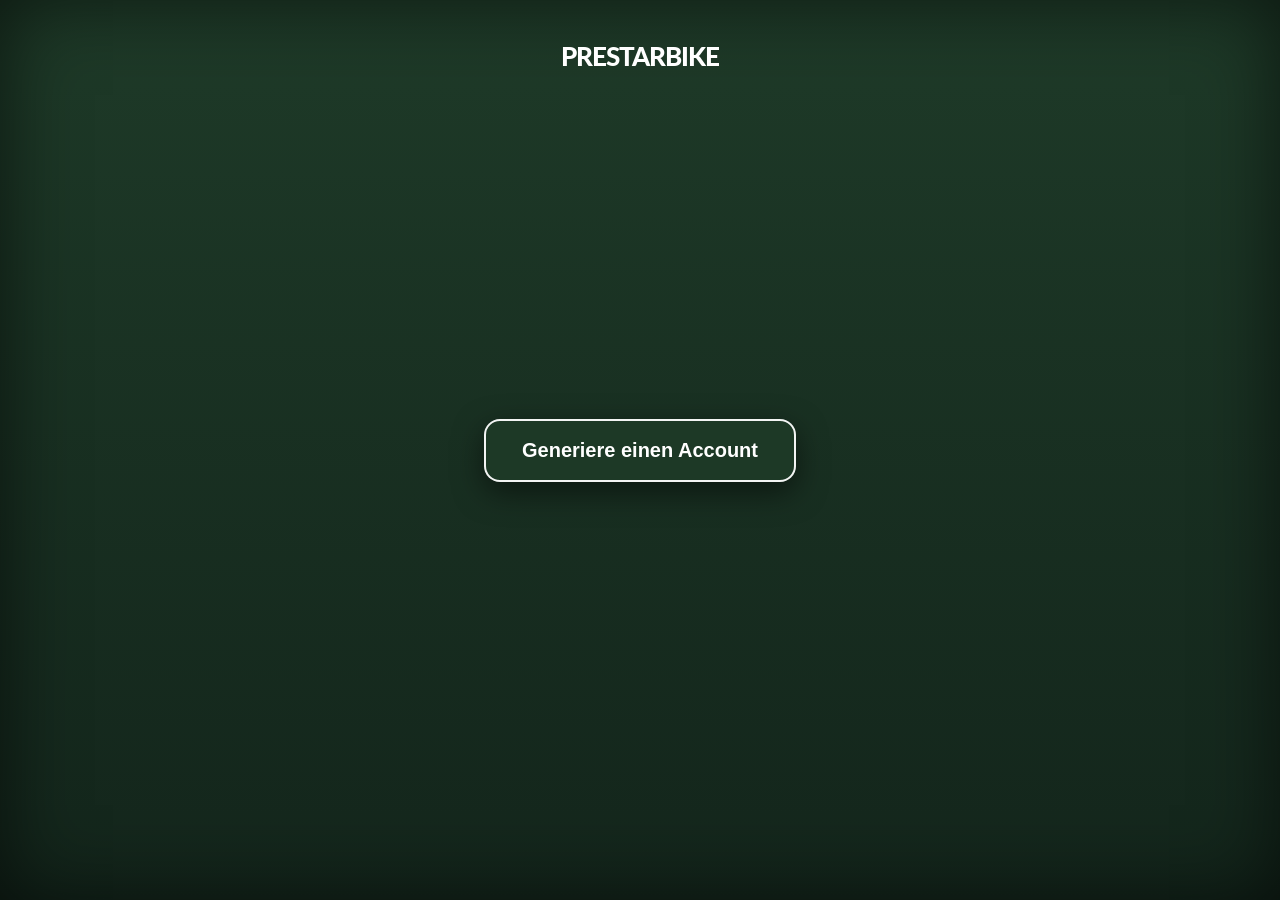
<file: index.html>
<!DOCTYPE html>
<html lang="de">
<head>
    <meta charset="UTF-8">
    <meta name="viewport" content="width=device-width, initial-scale=1.0">
    <title>Account erstellen</title>

    <!-- Fonts -->
    <link href="https://fonts.googleapis.com/css2?family=Lato:wght@300;400;700;900&display=swap" rel="stylesheet">

    <style>
        :root {
            --primary: #1e3a28;
            --accent: #2a5a3f;
            --light: #ffffff;
        }

        * {
            box-sizing: border-box;
        }

        body {
            margin: 0;
            height: 100vh;
            display: flex;
            align-items: center;
            justify-content: center;
            background: linear-gradient(180deg, #1e3a28 0%, #13251b 100%);
            font-family: 'Lato', system-ui, sans-serif;
            color: white;
            overflow: hidden;
        }

        /* Container (wie App Look) */
        .app {
            width: 100vw;
            height: 100vh;
            position: relative;
            display: flex;
            align-items: center;
            justify-content: center;
            box-shadow: inset 0 0 80px rgba(0,0,0,0.6);
        }

        /* Logo oben */
        .logo {
            position: absolute;
            top: 40px;
            font-size: 26px;
            font-weight: 900;
            letter-spacing: -1px;
        }

        /* Button im selben Style */
        .gen-btn {
            display: flex;
            align-items: center;
            justify-content: center;
            border: 2px solid rgba(255,255,255,0.95);
            background: rgba(30, 58, 40, 0.95);
            color: white;
            font-size: 20px;
            font-weight: 700;
            padding: 18px 36px;
            border-radius: 16px;
            cursor: pointer;
            transition: all 0.3s cubic-bezier(0.4, 0, 0.2, 1);
            box-shadow: 0 10px 30px rgba(0,0,0,0.5);
        }

        .gen-btn:hover {
            background: white;
            color: var(--primary);
            transform: translateY(-4px) scale(1.05);
            box-shadow: 0 15px 40px rgba(0,0,0,0.6);
        }

    </style>
</head>
<body>

<div class="app">
    <div class="logo">PRESTARBIKE</div>

    <button class="gen-btn" onclick="window.location.href='Hauptseite.html'">
        Generiere einen Account
    </button>
</div>

</body>
</html>
</file>
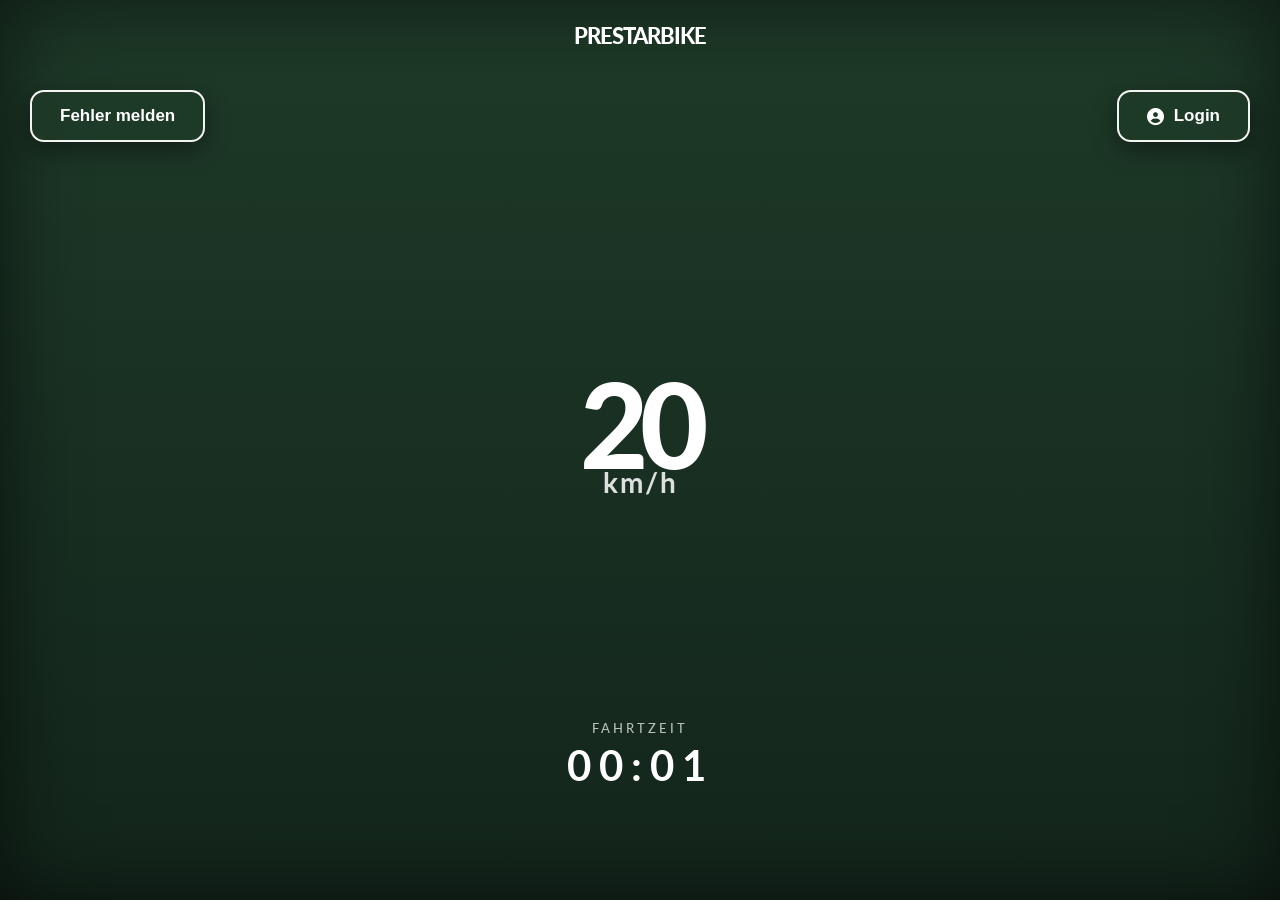
<file: Hauptseite.html>
<!DOCTYPE html>
<html lang="de">
<head>
    <meta charset="UTF-8">
    <meta name="viewport" content="width=device-width, initial-scale=1.0">
    <meta name="description" content="Prestarbike – Die smarte Fahrrad-App für Profis. Tracke deine Touren in Echtzeit.">
    <title>Prestarbike</title>
    
    <!-- Fonts -->
    <link rel="preconnect" href="https://fonts.googleapis.com">
    <link rel="preconnect" href="https://fonts.gstatic.com" crossorigin>
    <link href="https://fonts.googleapis.com/css2?family=Lato:wght@300;400;700;900&amp;family=Roboto:wght@500;700&amp;display=swap" rel="stylesheet">
    
    <!-- Font Awesome -->
    <link rel="stylesheet" href="https://cdnjs.cloudflare.com/ajax/libs/font-awesome/6.6.0/css/all.min.css">
    
    <style>
        :root {
            --primary: #1e3a28;
            --accent: #2a5a3f;
            --light: #ffffff;
        }
        
        * { box-sizing: border-box; }
        
        body {
            margin: 0;
            padding: 0;
            background: #000;
            color: var(--light);
            font-family: 'Lato', system-ui, sans-serif;
            height: 100vh;
            overflow: hidden;
        }
        
        .app {
            position: relative;
            width: 100vw;
            height: 100vh;
            background: linear-gradient(180deg, #1e3a28 0%, #13251b 100%);
            overflow: hidden;
            box-shadow: inset 0 0 80px rgba(0,0,0,0.6);
        }
        
        /* === LOGO & HEADER === */
        .app-header {
            position: absolute;
            top: 0;
            left: 0;
            right: 0;
            height: 70px;
            display: flex;
            align-items: center;
            justify-content: center;
            z-index: 20;
            backdrop-filter: blur(12px);
        }
        .logo {
            display: flex;
            align-items: center;
            gap: 12px;
            font-size: 22px;
            font-weight: 900;
            letter-spacing: -1px;
            color: white;
        }
        
        /* === BUTTONS === */
        .norm-btn {
            position: absolute;
            display: flex;
            align-items: center;
            gap: 10px;
            border: 2px solid rgba(255,255,255,0.95);
            background: rgba(30, 58, 40, 0.95);
            color: white;
            font-size: 17px;
            font-weight: 700;
            padding: 14px 28px;
            border-radius: 14px;
            cursor: pointer;
            transition: all 0.3s cubic-bezier(0.4, 0, 0.2, 1);
            box-shadow: 0 8px 25px rgba(0,0,0,0.4);
            z-index: 30;
        }
        .norm-btn:hover {
            background: white;
            color: var(--primary);
            transform: translateY(-3px) scale(1.05);
            box-shadow: 0 12px 30px rgba(0,0,0,0.5);
        }
        #fehler-btn { top: 90px; left: 30px; }
        #login-btn  { top: 90px; right: 30px; }
        
        /* === SPEED DISPLAY === */
        .speed-wrapper {
            position: absolute;
            left: 50%;
            top: 48%;
            transform: translate(-50%, -50%);
            text-align: center;
            z-index: 10;
        }
        .Speed-txt {
            font-size: 118px;
            font-weight: 900;
            line-height: 1;
            letter-spacing: -8px;
            margin: 0;
            color: white;
        }
        .speed-unit {
            font-size: 28px;
            font-weight: 700;
            letter-spacing: 2px;
            color: rgba(255,255,255,0.85);
            margin-top: -18px;
        }
        
        /* === TIME DISPLAY === */
        .time-wrapper {
            position: absolute;
            left: 50%;
            bottom: 110px;
            transform: translateX(-50%);
            text-align: center;
            z-index: 10;
        }
        .time-label {
            font-size: 13px;
            font-weight: 500;
            letter-spacing: 3px;
            text-transform: uppercase;
            color: rgba(255,255,255,0.7);
            margin-bottom: 4px;
        }
        .Time-txt {
            font-size: 42px;
            font-weight: 700;
            letter-spacing: 8px;
            color: white;
            margin: 0;
        }
        
        /* ====================== MODALS ====================== */
        .modal {
            display: none;
            position: fixed;
            inset: 0;
            background: rgba(0,0,0,0.92);
            z-index: 200;
            align-items: center;
            justify-content: center;
            animation: fadeIn 0.3s ease;
        }
        @keyframes fadeIn { from { opacity: 0; } to { opacity: 1; } }
        
        .modal-content {
    position: relative; /* DAS FIXT ES */
    background: var(--primary);
    width: 92%;
    max-width: 380px;
    border-radius: 20px;
    padding: 32px 28px;
    box-shadow: 0 30px 70px rgba(0,0,0,0.65);
    border: 1px solid rgba(255,255,255,0.15);
    animation: slideUp 0.4s cubic-bezier(0.34, 1.56, 0.64, 1);
}
        @keyframes slideUp {
            from { transform: translateY(80px); opacity: 0; }
            to { transform: translateY(0); opacity: 1; }
        }
        
        .modal-close {
            position: absolute;
            top: 18px;
            right: 22px;
            font-size: 32px;
            color: rgba(255,255,255,0.8);
            cursor: pointer;
            transition: color 0.2s;
        }
        .modal-close:hover { color: white; }
        
        .modal h2 {
            margin: 0 0 24px;
            text-align: center;
            font-size: 24px;
            font-weight: 700;
            color: white;
        }
        
        .modal label {
            display: block;
            margin: 20px 0 8px;
            font-weight: 600;
            font-size: 14px;
            color: rgba(255,255,255,0.9);
        }
        
        .modal input, .modal select, .modal textarea {
            width: 100%;
            padding: 16px;
            border-radius: 12px;
            border: 1px solid rgba(255,255,255,0.25);
            background: #2a5a3f;
            color: white;
            font-size: 17px;
            transition: border 0.3s;
        }
        .modal input:focus, .modal select:focus, .modal textarea:focus {
            border-color: #4ade80;
            outline: none;
            box-shadow: 0 0 0 3px rgba(74, 222, 128, 0.2);
        }
        
        .modal button {
            width: 100%;
            margin-top: 30px;
            padding: 17px;
            background: #4ade80;
            color: #1e3a28;
            font-weight: 700;
            font-size: 18px;
            border: none;
            border-radius: 14px;
            cursor: pointer;
            transition: all 0.3s;
        }
        .modal button:hover {
            background: #3cc66a;
            transform: translateY(-2px);
        }
        
        /* Toast */
        #toast {
            position: fixed;
            bottom: 30px;
            left: 50%;
            transform: translateX(-50%);
            background: #1e3a28;
            color: white;
            padding: 14px 28px;
            border-radius: 12px;
            box-shadow: 0 10px 30px rgba(0,0,0,0.6);
            display: none;
            align-items: center;
            gap: 12px;
            z-index: 300;
            font-weight: 600;
        }
    </style>
</head>
<body>
<div class="app">
    <!-- Header mit Logo -->
    <div class="app-header">
        <div class="logo">
            PRESTARBIKE
        </div>
    </div>

    <button id="fehler-btn" class="norm-btn">
        Fehler melden
    </button>
    <button id="login-btn" class="norm-btn">
        <i class="fa-solid fa-circle-user"></i>
        Login
    </button>

    <!-- Geschwindigkeit -->
    <div class="speed-wrapper">
        <h1 class="Speed-txt">20</h1>
        <div class="speed-unit">km/h</div>
    </div>

    <!-- Fahrtzeit -->
    <div class="time-wrapper">
        <div class="time-label">Fahrtzeit</div>
        <h1 id="time-display" class="Time-txt">00:00</h1>
    </div>
</div>

<!-- LOGIN MODAL -->
<div id="login-modal" class="modal">
    <div class="modal-content">
        <span class="modal-close" onclick="closeModal('login-modal')">×</span>
        <h2><i class="fa-solid fa-circle-user"></i> Anmelden</h2>
        
        <label for="username">E-Mail oder Benutzername</label>
        <input type="text" id="username" placeholder="name@beispiel.de">
        
        <label for="password">Passwort</label>
        <input type="password" id="password" placeholder="••••••••">
        
        <button onclick="fakeLogin()">Jetzt anmelden</button>
    </div>
</div>

<!-- FEHLER MELDEN MODAL -->
<div id="fehler-modal" class="modal">
    <div class="modal-content">
        <span class="modal-close" onclick="closeModal('fehler-modal')">×</span>
        <h2>Fehler melden</h2>
        
        <label for="category">Was ist das Problem?</label>
        <select id="category">
            <option value="">Bitte auswählen...</option>
            <option value="Bezahlung">Bezahlung fehlgeschlagen</option>
            <option value="Geschwindigkeit">Falsche Geschwindigkeit</option>
            <option value="Technik">Technischer Fehler</option>
            <option value="Radar">Radar-Anzeige falsch</option>
            <option value="Sonstiges">Sonstiges</option>
        </select>
        
        <label for="description">Genauere Beschreibung</label>
        <textarea id="description" placeholder="Bitte beschreibe das Problem möglichst genau..."></textarea>
        
        <button onclick="submitFehler()">Abschicken</button>
    </div>
</div>

<!-- TOAST -->
<div id="toast">
    <i class="fa-solid fa-check-circle" style="color:#4ade80;"></i>
    <span id="toast-text"></span>
</div>

<script>
    // Timer
    let totalSeconds = 0;
    const timeDisplay = document.getElementById('time-display');
    setInterval(() => {
        totalSeconds++;
        const min = Math.floor(totalSeconds / 60).toString().padStart(2, '0');
        const sec = (totalSeconds % 60).toString().padStart(2, '0');
        timeDisplay.textContent = `${min}:${sec}`;
    }, 1000);

    // Modal Funktionen
    function openModal(id) {
        document.getElementById(id).style.display = 'flex';
    }
    function closeModal(id) {
        document.getElementById(id).style.display = 'none';
    }

    // Event Listener
    document.getElementById('login-btn').addEventListener('click', () => openModal('login-modal'));
    document.getElementById('fehler-btn').addEventListener('click', () => openModal('fehler-modal'));

    // Toast Funktion
    function showToast(message) {
        const toast = document.getElementById('toast');
        document.getElementById('toast-text').textContent = message;
        toast.style.display = 'flex';
        setTimeout(() => { toast.style.display = 'none'; }, 2800);
    }

    // Login
    function fakeLogin() {
        const user = document.getElementById('username').value.trim();
        if (user) {
            showToast(`Erfolgreich angemeldet als ${user}`);
            closeModal('login-modal');
            document.getElementById('username').value = '';
            document.getElementById('password').value = '';
        } else {
            alert('Bitte E-Mail oder Benutzernamen eingeben.');
        }
    }

    // Fehler melden
    function submitFehler() {
        const category = document.getElementById('category').value;
        const desc = document.getElementById('description').value.trim();
        
        if (!category) { alert('Bitte wähle eine Kategorie aus.'); return; }
        if (!desc) { alert('Bitte gib eine Beschreibung ein.'); return; }
        
        showToast('Fehler erfolgreich gemeldet – danke!');
        closeModal('fehler-modal');
        document.getElementById('category').value = '';
        document.getElementById('description').value = '';
    }

    // ESC + Outside Click
    document.addEventListener('keydown', e => {
        if (e.key === 'Escape') document.querySelectorAll('.modal').forEach(m => m.style.display = 'none');
    });
    document.querySelectorAll('.modal').forEach(modal => {
        modal.addEventListener('click', e => {
            if (e.target === modal) closeModal(modal.id);
        });
    });
</script>
</body>
</html>
</file>
